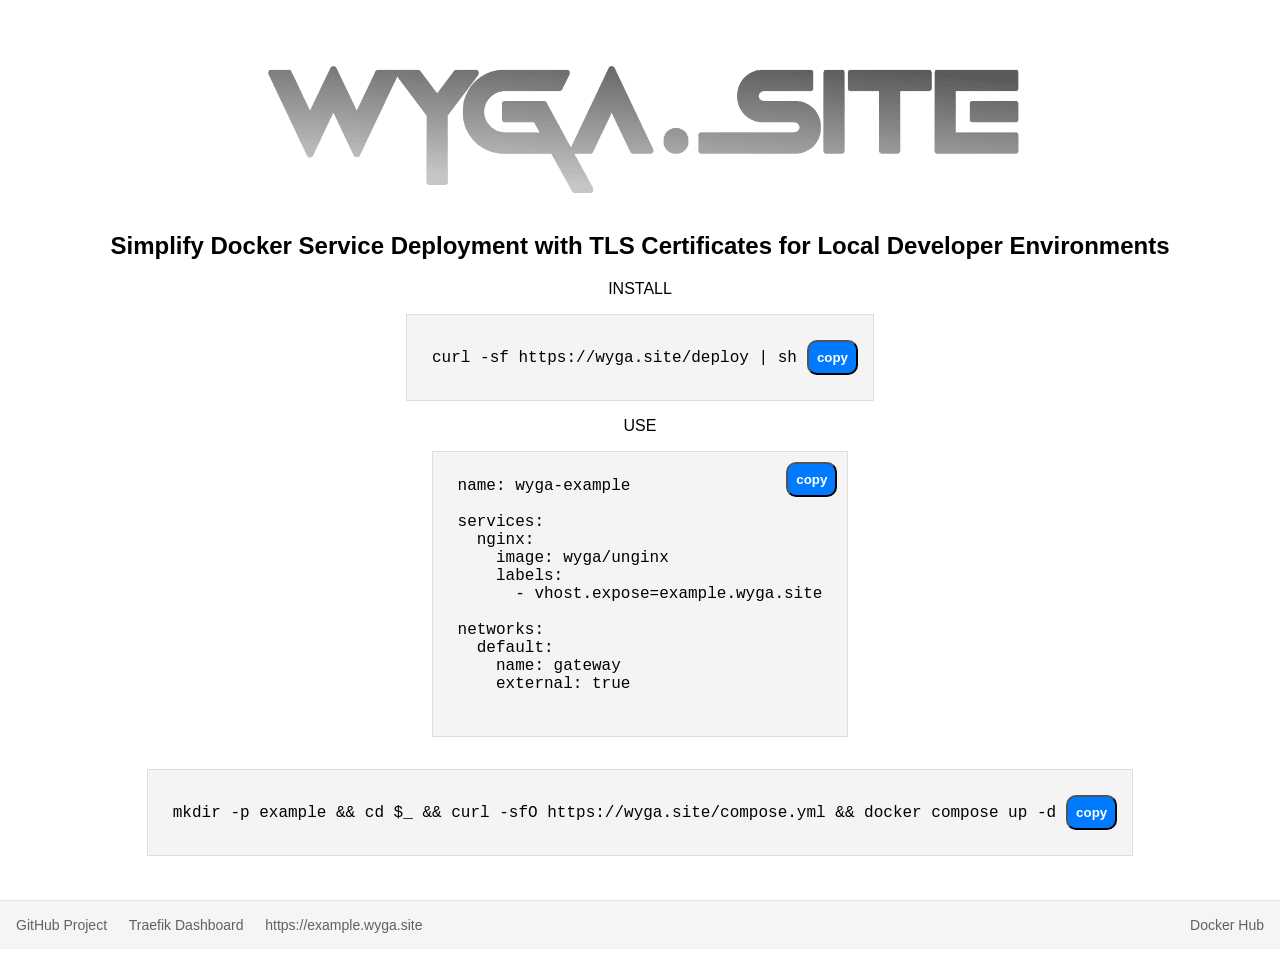
<file: index.html>
<!DOCTYPE html>
<html lang="en">
<head> <title>wyga.site</title>
<meta charset="UTF-8"> 
<link href="static/matter.min.css" rel="stylesheet">
<link href="static/style.css" rel="stylesheet">
<meta name="viewport" content="width=device-width, initial-scale=1"> 
<link rel="icon" type="image/png" sizes="32x32" href="/favicon-32x32.png">
<link rel="icon" type="image/png" sizes="16x16" href="/favicon-16x16.png">
</head>
<body>
<span class="filler top"></span>   
<div class="logo" title="wyga.site"></div>
<h2>Simplify Docker Service Deployment with TLS Certificates for Local Developer Environments</h2>
INSTALL<pre>curl -sf https://wyga.site/deploy | sh<button class="copy-btn-inline" onclick="copyToClipboard(this)">copy</button></pre>
USE
<pre>
name: wyga-example

services:
  nginx:
    image: wyga/unginx
    labels:
      - vhost.expose=example.wyga.site

networks:
  default:
    name: gateway
    external: true
<button class="copy-btn" onclick="copyToClipboard(this)">copy</button>
</pre>

<pre>
mkdir -p example && cd $_ && curl -sfO https://wyga.site/compose.yml && docker compose up -d<button class="copy-btn-inline" onclick="copyToClipboard(this)">copy</button>
</pre>

<span class="filler bottom"></span> <footer class="row"> <a href="https://github.com/rjsocha/wyga-site">GitHub Project</a> &nbsp;&nbsp; <a href="https://traefik.wyga.site">Traefik Dashboard</a> &nbsp;&nbsp; <a href="https://example.wyga.site">https://example.wyga.site</a> <span class="filler"></span> <a href="https://hub.docker.com/r/wyga/wyga-site">Docker Hub</a> </footer>
<script>
  function copyToClipboard(button) {
    var codeBlock = button.parentElement;
    var textToCopy = codeBlock.textContent.trim();
    var buttonLabel = button.innerText.trim();
    textToCopy = textToCopy.replace(buttonLabel, '');
    var textArea = document.createElement("textarea");
    textArea.value = textToCopy;
    document.body.appendChild(textArea);
    textArea.select();
    document.execCommand('copy');
    document.body.removeChild(textArea);
}
</script>
</body>
</html>
</file>
<file: static/style.css>
.copy-btn {
  cursor: pointer;
  background-color: #007bff;
  font-weight: bold;
  color: #fff;
  padding: 8px 8px;
  border-radius: 10px;
  position: absolute;
  top: 10px;
  right: 10px;
}
.copy-btn-inline {
  cursor: pointer;
  background-color: #007bff;
  font-weight: bold;
  color: #fff;
  padding: 8px 8px;
  border-radius: 10px;
  position: relative;
  bottom: 0px;
  right: -10px;
}
pre {
      position: relative;
      background-color: #f4f4f4;
      border: 1px solid #ddd;
      padding: 25px;
}

body {
  align-items: center;
  min-width: 450px;
}

form {
  padding: 0 1em;
  max-width: 80%;
}

form .row {
  max-width: calc(100% - 2em);
  margin: auto;
  margin-top: 2ex;
}

form label {
  flex: 1;
}

form button {
  margin-left: 2ex;
}

form .help {
  color: #666;
  font-size: 0.8em;
}

@import url('https://fonts.googleapis.com/css2?family=Roboto&display=swap');

html, body {
  margin: 0;
  min-height: 100vh;
  padding: 0;
}

body {
  display: flex;
  flex-direction: column;
  font: 400 16px Roboto, "Helvetica Neue", sans-serif;
}

.filler {
  flex: 1;
}

.filler.top {
  min-height: 1em;
}

.filler.bottom {
  flex: 2;
}

.row {
  align-items: baseline;
  display: flex;
  flex-direction: row;
}

header, footer {
  background: #f5f5f5;
  padding: 16px;
  width: calc(100% - 32px);
}

footer {
  color: #616161;
  border-top: 1px solid #e4e4e4;
  font-size: 14px;
  margin-top: 2em;
}

footer a {
  color: inherit;
  text-decoration: none;
}

footer a + a {
  margin-left: 1em;
}

footer a:hover {
  text-decoration: underline;
}

.matter-primary,
.matter-textfield-outlined,
.matter-switch {
  /* https://www.materialui.co/colors/blue/600 */
  --matter-theme-rgb: var(--matter-primary-rgb, 30, 136, 229);
  /* According to https://material.io/components/text-fields . */
  --matter-helper-safari2: rgba(0, 0, 0, 0.42);
  --matter-helper-safari3: rgba(0, 0, 0, 0.87);
}

#banner {
  height: 140px;
  overflow: hidden;
  position: absolute;
  right: 0;
  top: 0;
  width: 140px;
}
#banner div {
  background: #c62828; /* https://www.materialui.co/colors/red/800 */
  border-width: 1px 0 1px 0;
  border: solid white;
  box-shadow: 0 0 3px black;
  color: white;
  left: -90px;
  padding: 1ex 10em;
  position: relative;
  top: 10px;
  transform: rotate(45deg);
  z-index: 9999999;
}

.logo {
  background: url(logo.png) no-repeat;
  background-size: 800px 196px;
  width: 800px;
  height: 196px;
}

.logo-text {
  color: #4285f4;
  font: 16px/16px roboto-regular, arial, sans-serif;
  left: 215px;
  position: relative;
  top: 76px;
  white-space: nowrap;
}
</file>
<file: static/matter.min.css>
/**
 * @license
 * Copyright 2018 Bence Szabó
 * SPDX-License-Identifier: MIT
 */

/* Matter 0.2.2 (min) */
.matter-button-contained{--matter-helper-theme:var(--matter-theme-rgb,var(--matter-primary-rgb,33,150,243));--matter-helper-ontheme:var(--matter-ontheme-rgb,var(--matter-onprimary-rgb,255,255,255));position:relative;display:inline-block;box-sizing:border-box;border:none;border-radius:4px;padding:0 16px;min-width:64px;height:36px;vertical-align:middle;text-align:center;text-overflow:ellipsis;color:rgb(var(--matter-helper-ontheme));background-color:rgb(var(--matter-helper-theme));box-shadow:0 3px 1px -2px rgba(0,0,0,.2),0 2px 2px 0 rgba(0,0,0,.14),0 1px 5px 0 rgba(0,0,0,.12);font-family:var(--matter-font-family,"Roboto","Segoe UI",BlinkMacSystemFont,system-ui,-apple-system);font-size:14px;font-weight:500;line-height:36px;outline:none;cursor:pointer;transition:box-shadow .2s}.matter-button-contained::-moz-focus-inner{border:none}.matter-button-contained:after,.matter-button-contained:before{content:"";position:absolute;top:0;left:0;right:0;bottom:0;border-radius:inherit;opacity:0}.matter-button-contained:before{background-color:rgb(var(--matter-helper-ontheme));transition:opacity .2s}.matter-button-contained:after{background:radial-gradient(circle at center,currentColor 1%,transparent 0) 50%/10000% 10000% no-repeat;transition:opacity 1s,background-size .5s}.matter-button-contained:focus,.matter-button-contained:hover{box-shadow:0 2px 4px -1px rgba(0,0,0,.2),0 4px 5px 0 rgba(0,0,0,.14),0 1px 10px 0 rgba(0,0,0,.12)}.matter-button-contained:hover:before{opacity:.08}.matter-button-contained:focus:before{opacity:.24}.matter-button-contained:hover:focus:before{opacity:.32}.matter-button-contained:active{box-shadow:0 5px 5px -3px rgba(0,0,0,.2),0 8px 10px 1px rgba(0,0,0,.14),0 3px 14px 2px rgba(0,0,0,.12)}.matter-button-contained:active:after{opacity:.32;background-size:100% 100%;transition:background-size 0s}.matter-button-contained:disabled{color:rgba(var(--matter-onsurface-rgb,0,0,0),.38);background-color:rgba(var(--matter-onsurface-rgb,0,0,0),.12);box-shadow:none;cursor:auto}.matter-button-contained:disabled:after,.matter-button-contained:disabled:before{opacity:0}.matter-button-unelevated{--matter-helper-theme:var(--matter-theme-rgb,var(--matter-primary-rgb,33,150,243));--matter-helper-ontheme:var(--matter-ontheme-rgb,var(--matter-onprimary-rgb,255,255,255));position:relative;display:inline-block;box-sizing:border-box;border:none;border-radius:4px;padding:0 16px;min-width:64px;height:36px;vertical-align:middle;text-align:center;text-overflow:ellipsis;color:rgb(var(--matter-helper-ontheme));background-color:rgb(var(--matter-helper-theme));font-family:var(--matter-font-family,"Roboto","Segoe UI",BlinkMacSystemFont,system-ui,-apple-system);font-size:14px;font-weight:500;line-height:36px;outline:none;cursor:pointer}.matter-button-unelevated::-moz-focus-inner{border:none}.matter-button-unelevated:after,.matter-button-unelevated:before{content:"";position:absolute;top:0;left:0;right:0;bottom:0;border-radius:inherit;opacity:0}.matter-button-unelevated:before{background-color:rgb(var(--matter-helper-ontheme));transition:opacity .2s}.matter-button-unelevated:after{background:radial-gradient(circle at center,currentColor 1%,transparent 0) 50%/10000% 10000% no-repeat;transition:opacity 1s,background-size .5s}.matter-button-unelevated:hover:before{opacity:.08}.matter-button-unelevated:focus:before{opacity:.24}.matter-button-unelevated:hover:focus:before{opacity:.32}.matter-button-unelevated:active:after{opacity:.32;background-size:100% 100%;transition:background-size 0s}.matter-button-unelevated:disabled{color:rgba(var(--matter-onsurface-rgb,0,0,0),.38);background-color:rgba(var(--matter-onsurface-rgb,0,0,0),.12);cursor:auto}.matter-button-unelevated:disabled:after,.matter-button-unelevated:disabled:before{opacity:0}.matter-button-outlined{--matter-helper-theme:var(--matter-theme-rgb,var(--matter-primary-rgb,33,150,243));position:relative;display:inline-block;box-sizing:border-box;margin:0;border:1px solid;border-color:rgba(var(--matter-onsurface-rgb,0,0,0),.24);border-radius:4px;padding:0 16px;min-width:64px;height:36px;vertical-align:middle;text-align:center;text-overflow:ellipsis;color:rgb(var(--matter-helper-theme));background-color:transparent;font-family:var(--matter-font-family,"Roboto","Segoe UI",BlinkMacSystemFont,system-ui,-apple-system);font-size:14px;font-weight:500;line-height:34px;outline:none;cursor:pointer}.matter-button-outlined::-moz-focus-inner{border:none}.matter-button-outlined:after,.matter-button-outlined:before{content:"";position:absolute;top:0;left:0;right:0;bottom:0;border-radius:3px;opacity:0}.matter-button-outlined:before{background-color:rgb(var(--matter-helper-theme));transition:opacity .2s}.matter-button-outlined:after{background:radial-gradient(circle at center,currentColor 1%,transparent 0) 50%/10000% 10000% no-repeat;transition:opacity 1s,background-size .5s}.matter-button-outlined:hover:before{opacity:.04}.matter-button-outlined:focus:before{opacity:.12}.matter-button-outlined:hover:focus:before{opacity:.16}.matter-button-outlined:active:after{opacity:.16;background-size:100% 100%;transition:background-size 0s}.matter-button-outlined:disabled{color:rgba(var(--matter-onsurface-rgb,0,0,0),.38);background-color:transparent;cursor:auto}.matter-button-outlined:disabled:after,.matter-button-outlined:disabled:before{opacity:0}.matter-button-text{--matter-helper-theme:var(--matter-theme-rgb,var(--matter-primary-rgb,33,150,243));position:relative;display:inline-block;box-sizing:border-box;margin:0;border:none;border-radius:4px;padding:0 8px;min-width:64px;height:36px;vertical-align:middle;text-align:center;text-overflow:ellipsis;color:rgb(var(--matter-helper-theme));background-color:transparent;font-family:var(--matter-font-family,"Roboto","Segoe UI",BlinkMacSystemFont,system-ui,-apple-system);font-size:14px;font-weight:500;line-height:36px;outline:none;cursor:pointer}.matter-button-text::-moz-focus-inner{border:none}.matter-button-text:after,.matter-button-text:before{content:"";position:absolute;top:0;left:0;right:0;bottom:0;border-radius:inherit;opacity:0}.matter-button-text:before{background-color:rgb(var(--matter-helper-theme));transition:opacity .2s}.matter-button-text:after{background:radial-gradient(circle at center,currentColor 1%,transparent 0) 50%/10000% 10000% no-repeat;transition:opacity 1s,background-size .5s}.matter-button-text:hover:before{opacity:.04}.matter-button-text:focus:before{opacity:.12}.matter-button-text:hover:focus:before{opacity:.16}.matter-button-text:active:after{opacity:.16;background-size:100% 100%;transition:background-size 0s}.matter-button-text:disabled{color:rgba(var(--matter-onsurface-rgb,0,0,0),.38);background-color:transparent;cursor:auto}.matter-button-text:disabled:after,.matter-button-text:disabled:before{opacity:0}.matter-link{--matter-helper-theme:var(--matter-theme-rgb,var(--matter-primary-rgb,33,150,243));--matter-helper-safari1:rgba(var(--matter-helper-theme),0.12);border-radius:4px;color:rgb(var(--matter-helper-theme));text-decoration:none;transition:background-color .2s,box-shadow .2s}.matter-link:hover{text-decoration:underline}.matter-link:focus{background-color:var(--matter-helper-safari1);box-shadow:0 0 0 .16em var(--matter-helper-safari1);outline:none}.matter-link:active{background-color:transparent;box-shadow:none}.matter-progress-circular{--matter-helper-theme:var(--matter-theme-rgb,var(--matter-primary-rgb,33,150,243));-webkit-appearance:none;-moz-appearance:none;appearance:none;box-sizing:border-box;border:none;border-radius:50%;padding:.25em;width:3em;height:3em;color:rgb(var(--matter-helper-theme));background-color:transparent;font-size:16px;overflow:hidden}.matter-progress-circular::-webkit-progress-bar{background-color:transparent}.matter-progress-circular:indeterminate{animation:matter-progress-circular 6s cubic-bezier(.3,.6,1,1) infinite}.matter-progress-circular:indeterminate,:-ms-lang(x){animation:none}.matter-progress-circular:indeterminate::-webkit-progress-value,.matter-progress-circular:indeterminate:before{content:"";display:block;box-sizing:border-box;margin-bottom:.25em;border:.25em solid;border-radius:50%;width:100%!important;height:100%;background-color:transparent;-webkit-clip-path:polygon(50% 50%,37% 0,50% 0,50% 0,50% 0,50% 0);clip-path:polygon(50% 50%,37% 0,50% 0,50% 0,50% 0,50% 0);animation:matter-progress-circular-pseudo .75s linear infinite alternate;animation-play-state:inherit;animation-delay:inherit}.matter-progress-circular:indeterminate::-moz-progress-bar{box-sizing:border-box;border:.25em solid;border-radius:50%;width:100%;height:100%;background-color:transparent;clip-path:polygon(50% 50%,37% 0,50% 0,50% 0,50% 0,50% 0);animation:matter-progress-circular-pseudo .75s linear infinite alternate;animation-play-state:inherit;animation-delay:inherit}.matter-progress-circular:indeterminate::-ms-fill{animation-name:-ms-ring}@keyframes matter-progress-circular{0%{transform:rotate(0deg)}12.5%{transform:rotate(180deg);animation-timing-function:linear}25%{transform:rotate(630deg)}37.5%{transform:rotate(810deg);animation-timing-function:linear}50%{transform:rotate(1260deg)}62.5%{transform:rotate(4turn);animation-timing-function:linear}75%{transform:rotate(1890deg)}87.5%{transform:rotate(2070deg);animation-timing-function:linear}to{transform:rotate(7turn)}}@keyframes matter-progress-circular-pseudo{0%{-webkit-clip-path:polygon(50% 50%,37% 0,50% 0,50% 0,50% 0,50% 0);clip-path:polygon(50% 50%,37% 0,50% 0,50% 0,50% 0,50% 0)}18%{-webkit-clip-path:polygon(50% 50%,37% 0,100% 0,100% 0,100% 0,100% 0);clip-path:polygon(50% 50%,37% 0,100% 0,100% 0,100% 0,100% 0)}53%{-webkit-clip-path:polygon(50% 50%,37% 0,100% 0,100% 100%,100% 100%,100% 100%);clip-path:polygon(50% 50%,37% 0,100% 0,100% 100%,100% 100%,100% 100%)}88%{-webkit-clip-path:polygon(50% 50%,37% 0,100% 0,100% 100%,0 100%,0 100%);clip-path:polygon(50% 50%,37% 0,100% 0,100% 100%,0 100%,0 100%)}to{-webkit-clip-path:polygon(50% 50%,37% 0,100% 0,100% 100%,0 100%,0 63%);clip-path:polygon(50% 50%,37% 0,100% 0,100% 100%,0 100%,0 63%)}}.matter-progress-linear{--matter-helper-theme:var(--matter-theme-rgb,var(--matter-primary-rgb,33,150,243));-webkit-appearance:none;-moz-appearance:none;appearance:none;border:none;width:160px;height:4px;vertical-align:middle;color:rgb(var(--matter-helper-theme));background-color:rgba(var(--matter-helper-theme),.12)}.matter-progress-linear::-webkit-progress-bar{background-color:transparent}.matter-progress-linear::-webkit-progress-value{background-color:currentColor;transition:all .2s}.matter-progress-linear::-moz-progress-bar{background-color:currentColor;transition:all .2s}.matter-progress-linear::-ms-fill{border:none;background-color:currentColor;transition:all .2s}.matter-progress-linear:indeterminate{background-size:200% 100%;background-image:linear-gradient(90deg,currentColor 16%,transparent 0),linear-gradient(90deg,currentColor 16%,transparent 0),linear-gradient(90deg,currentColor 25%,transparent 0);animation:matter-progress-linear 1.8s linear infinite}.matter-progress-linear:indeterminate::-webkit-progress-value{background-color:transparent}.matter-progress-linear:indeterminate::-moz-progress-bar{background-color:transparent}.matter-progress-linear:indeterminate::-ms-fill{animation-name:none}@keyframes matter-progress-linear{0%{background-position:32% 0,32% 0,50% 0}2%{background-position:32% 0,32% 0,50% 0}21%{background-position:32% 0,-18% 0,0 0}42%{background-position:32% 0,-68% 0,-27% 0}50%{background-position:32% 0,-93% 0,-46% 0}56%{background-position:32% 0,-118% 0,-68% 0}66%{background-position:-11% 0,-200% 0,-100% 0}71%{background-position:-32% 0,-200% 0,-100% 0}79%{background-position:-54% 0,-242% 0,-100% 0}86%{background-position:-68% 0,-268% 0,-100% 0}to{background-position:-100% 0,-300% 0,-100% 0}}.matter-checkbox{--matter-helper-theme:var(--matter-theme-rgb,var(--matter-primary-rgb,33,150,243));--matter-helper-ontheme:var(--matter-ontheme-rgb,var(--matter-onprimary-rgb,255,255,255));z-index:0;position:relative;display:inline-block;color:rgba(var(--matter-onsurface-rgb,0,0,0),.87);font-family:var(--matter-font-family,"Roboto","Segoe UI",BlinkMacSystemFont,system-ui,-apple-system);font-size:16px;line-height:1.5}.matter-checkbox>input{appearance:none;-moz-appearance:none;-webkit-appearance:none;z-index:1;position:absolute;display:block;box-sizing:border-box;margin:3px 1px;border:2px solid;border-color:rgba(var(--matter-onsurface-rgb,0,0,0),.6);border-radius:2px;width:18px;height:18px;outline:none;cursor:pointer;transition:border-color .2s,background-color .2s}.matter-checkbox>input+span{display:inline-block;box-sizing:border-box;padding-left:30px;width:inherit;cursor:pointer}.matter-checkbox>input+span:before{content:"";position:absolute;left:-10px;top:-8px;display:block;border-radius:50%;width:40px;height:40px;background-color:rgb(var(--matter-onsurface-rgb,0,0,0));opacity:0;transform:scale(1);pointer-events:none;transition:opacity .3s,transform .2s}.matter-checkbox>input+span:after{content:"";z-index:1;display:block;position:absolute;top:3px;left:1px;box-sizing:content-box;width:10px;height:5px;border-color:transparent;border-style:solid;border-width:0 0 2px 2px;pointer-events:none;transform:translate(3px,4px) rotate(-45deg);transition:border-color .2s}.matter-checkbox>input:checked,.matter-checkbox>input:indeterminate{border-color:rgb(var(--matter-helper-theme));background-color:rgb(var(--matter-helper-theme))}.matter-checkbox>input:checked+span:before,.matter-checkbox>input:indeterminate+span:before{background-color:rgb(var(--matter-helper-theme))}.matter-checkbox>input:checked+span:after,.matter-checkbox>input:indeterminate+span:after{border-color:rgb(var(--matter-helper-ontheme,255,255,255))}.matter-checkbox>input:indeterminate+span:after{border-left-width:0;transform:translate(4px,3px)}.matter-checkbox:hover>input+span:before{opacity:.04}.matter-checkbox>input:focus+span:before{opacity:.12}.matter-checkbox:hover>input:focus+span:before{opacity:.16}.matter-checkbox:active:hover>input,.matter-checkbox:active>input{border-color:rgb(var(--matter-helper-theme))}.matter-checkbox:active>input:checked{border-color:transparent;background-color:rgba(var(--matter-onsurface-rgb,0,0,0),.6)}.matter-checkbox:active>input+span:before{opacity:1;transform:scale(0);transition:transform 0s,opacity 0s}.matter-checkbox>input:disabled{border-color:rgba(var(--matter-onsurface-rgb,0,0,0),.38);cursor:auto}.matter-checkbox>input:checked:disabled,.matter-checkbox>input:indeterminate:disabled{border-color:transparent;background-color:rgba(var(--matter-onsurface-rgb,0,0,0),.38)}.matter-checkbox>input:disabled+span{color:rgba(var(--matter-onsurface-rgb,0,0,0),.38);cursor:auto}.matter-checkbox>input:disabled+span:before{opacity:0;transform:scale(0)}.matter-radio{--matter-helper-theme:var(--matter-theme-rgb,var(--matter-primary-rgb,33,150,243));z-index:0;position:relative;display:inline-block;color:rgba(var(--matter-onsurface-rgb,0,0,0),.87);font-family:var(--matter-font-family,"Roboto","Segoe UI",BlinkMacSystemFont,system-ui,-apple-system);font-size:16px;line-height:1.5}.matter-radio>input{appearance:none;-moz-appearance:none;-webkit-appearance:none;z-index:1;position:absolute;display:block;box-sizing:border-box;margin:2px 0;border:2px solid;border-color:rgba(var(--matter-onsurface-rgb,0,0,0),.6);border-radius:50%;width:20px;height:20px;outline:none;cursor:pointer;transition:border-color .2s}.matter-radio>input+span{display:inline-block;box-sizing:border-box;padding-left:30px;width:inherit;cursor:pointer}.matter-radio>input+span:before{content:"";position:absolute;left:-10px;top:-8px;display:block;border-radius:50%;width:40px;height:40px;background-color:rgb(var(--matter-onsurface-rgb,0,0,0));opacity:0;transform:scale(0);pointer-events:none;transition:opacity .3s,transform .2s}.matter-radio>input+span:after{content:"";display:block;position:absolute;top:2px;left:0;border-radius:50%;width:10px;height:10px;background-color:rgb(var(--matter-helper-theme));transform:translate(5px,5px) scale(0);transition:transform .2s}.matter-radio>input:checked{border-color:rgb(var(--matter-helper-theme))}.matter-radio>input:checked+span:before{background-color:rgb(var(--matter-helper-theme))}.matter-radio>input:checked+span:after{transform:translate(5px,5px) scale(1)}.matter-radio:hover>input+span:before{transform:scale(1);opacity:.04}.matter-radio>input:focus+span:before{transform:scale(1);opacity:.12}.matter-radio:hover>input:focus+span:before{transform:scale(1);opacity:.16}.matter-radio:active>input{border-color:rgb(var(--matter-helper-theme))}.matter-radio:active:hover>input+span:before,.matter-radio:active>input+span:before{opacity:1;transform:scale(0);transition:transform 0s,opacity 0s}.matter-radio>input:disabled{border-color:rgba(var(--matter-onsurface-rgb,0,0,0),.38);cursor:auto}.matter-radio>input:disabled+span{color:rgba(var(--matter-onsurface-rgb,0,0,0),.38);cursor:auto}.matter-radio>input:disabled+span:before{opacity:0;transform:scale(0)}.matter-radio>input:disabled+span:after{background-color:currentColor}.matter-switch{--matter-helper-theme:var(--matter-theme-rgb,var(--matter-primary-rgb,33,150,243));z-index:0;color:rgba(var(--matter-onsurface-rgb,0,0,0),.87);font-family:var(--matter-font-family,"Roboto","Segoe UI",BlinkMacSystemFont,system-ui,-apple-system);font-size:16px;line-height:1.5}.matter-switch,.matter-switch>input{position:relative;display:inline-block}.matter-switch>input{appearance:none;-moz-appearance:none;-webkit-appearance:none;z-index:1;float:right;margin:0 0 0 5px;border:5px solid transparent;border-radius:12px;width:46px;height:24px;background-clip:padding-box;background-color:rgba(var(--matter-onsurface-rgb,0,0,0),.38);outline:none;cursor:pointer;transition:background-color .2s,opacity .2s}.matter-switch>input+span{display:inline-block;box-sizing:border-box;margin-right:-51px;padding-right:51px;width:inherit;cursor:pointer}.matter-switch>input+span:before{right:11px;top:-8px;display:block;width:40px;height:40px;background-color:rgb(var(--matter-onsurface-rgb,0,0,0));opacity:0;transform:scale(1);transition:opacity .3s .1s,transform .2s .1s}.matter-switch>input+span:after,.matter-switch>input+span:before{content:"";position:absolute;border-radius:50%;pointer-events:none}.matter-switch>input+span:after{z-index:1;top:2px;right:21px;width:20px;height:20px;background-color:rgb(var(--matter-surface-rgb,255,255,255));box-shadow:0 3px 1px -2px rgba(0,0,0,.2),0 2px 2px 0 rgba(0,0,0,.14),0 1px 5px 0 rgba(0,0,0,.12);transition:background-color .2s,transform .2s}.matter-switch>input:checked{background-color:rgba(var(--matter-helper-theme),.6)}.matter-switch>input:checked+span:before{right:-5px;background-color:rgb(var(--matter-helper-theme))}.matter-switch>input:checked+span:after{background-color:rgb(var(--matter-helper-theme));transform:translateX(16px)}.matter-switch:hover>input+span:before{opacity:.04}.matter-switch>input:focus+span:before{opacity:.12}.matter-switch:hover>input:focus+span:before{opacity:.16}.matter-switch:active>input{background-color:rgba(var(--matter-helper-theme),.6)}.matter-switch:active>input:checked{background-color:rgba(var(--matter-onsurface-rgb,0,0,0),.38)}.matter-switch:active>input+span:before{opacity:1;transform:scale(0);transition:transform 0s,opacity 0s}.matter-switch>input:disabled{background-color:rgba(var(--matter-onsurface-rgb,0,0,0),.38);opacity:.38;cursor:default}.matter-switch>input:checked:disabled{background-color:rgba(var(--matter-helper-theme),.6)}.matter-switch>input:disabled+span{color:rgba(var(--matter-onsurface-rgb,0,0,0,.38));cursor:default}.matter-switch>input:disabled+span:before{z-index:1;margin:10px;width:20px;height:20px;background-color:rgb(var(--matter-surface-rgb,255,255,255));transform:scale(1);opacity:1;transition:none}.matter-switch>input:disabled+span:after{opacity:.38}.matter-textfield-standard{--matter-helper-theme:var(--matter-theme-rgb,var(--matter-primary-rgb,33,150,243));position:relative;display:inline-block;font-family:var(--matter-font-family,"Roboto","Segoe UI",BlinkMacSystemFont,system-ui,-apple-system);font-size:16px;line-height:1.5}.matter-textfield-standard>input,.matter-textfield-standard>textarea{display:block;box-sizing:border-box;margin:0;border:none;border-top:24px solid transparent;border-bottom:1px solid rgba(var(--matter-onsurface-rgb,0,0,0),.6);padding:0 0 7px;width:100%;height:inherit;color:rgba(var(--matter-onsurface-rgb,0,0,0),.87);-webkit-text-fill-color:currentColor;background-color:transparent;box-shadow:none;font-family:inherit;font-size:inherit;line-height:inherit;caret-color:rgb(var(--matter-helper-theme));transition:border-bottom .2s,background-color .2s}.matter-textfield-standard>input+span,.matter-textfield-standard>textarea+span{position:absolute;top:0;left:0;right:0;bottom:0;display:block;box-sizing:border-box;padding:7px 0 0;color:rgba(var(--matter-onsurface-rgb,0,0,0),.6);font-size:75%;line-height:18px;pointer-events:none;transition:color .2s,font-size .2s,line-height .2s}.matter-textfield-standard>input+span:after,.matter-textfield-standard>textarea+span:after{content:"";position:absolute;left:0;bottom:0;display:block;width:100%;height:2px;background-color:rgb(var(--matter-helper-theme));transform-origin:bottom center;transform:scaleX(0);transition:transform .2s}.matter-textfield-standard:hover>input,.matter-textfield-standard:hover>textarea{border-bottom-color:rgba(var(--matter-onsurface-rgb,0,0,0),.87)}.matter-textfield-standard>input:not(:focus):placeholder-shown+span,.matter-textfield-standard>textarea:not(:focus):placeholder-shown+span{font-size:inherit;line-height:56px}.matter-textfield-standard>input:focus,.matter-textfield-standard>textarea:focus{outline:none}.matter-textfield-standard>input:focus+span,.matter-textfield-standard>textarea:focus+span{color:rgb(var(--matter-helper-theme))}.matter-textfield-standard>input:focus+span:after,.matter-textfield-standard>textarea:focus+span:after{transform:scale(1)}.matter-textfield-standard>input:disabled,.matter-textfield-standard>textarea:disabled{border-bottom-color:rgba(var(--matter-onsurface-rgb,0,0,0),.38);color:rgba(var(--matter-onsurface-rgb,0,0,0),.38)}.matter-textfield-standard>input:disabled+span,.matter-textfield-standard>textarea:disabled+span{color:rgba(var(--matter-onsurface-rgb,0,0,0),.38)}@media not all and (min-resolution:.001dpcm){@supports (-webkit-appearance:none){.matter-textfield-standard>input,.matter-textfield-standard>input+span,.matter-textfield-standard>input+span:after,.matter-textfield-standard>textarea,.matter-textfield-standard>textarea+span,.matter-textfield-standard>textarea+span:after{transition-duration:.1s}}}.matter-textfield-filled{--matter-helper-theme:var(--matter-theme-rgb,var(--matter-primary-rgb,33,150,243));position:relative;display:inline-block;font-family:var(--matter-font-family,"Roboto","Segoe UI",BlinkMacSystemFont,system-ui,-apple-system);font-size:16px;line-height:1.5}.matter-textfield-filled>input,.matter-textfield-filled>textarea{display:block;box-sizing:border-box;margin:0;border:none;border-top:24px solid transparent;border-bottom:1px solid rgba(var(--matter-onsurface-rgb,0,0,0),.6);border-radius:4px 4px 0 0;padding:0 12px 7px;width:100%;height:inherit;color:rgba(var(--matter-onsurface-rgb,0,0,0),.87);-webkit-text-fill-color:currentColor;background-color:rgba(var(--matter-onsurface-rgb,0,0,0),.04);box-shadow:none;font-family:inherit;font-size:inherit;line-height:inherit;caret-color:rgb(var(--matter-helper-theme));transition:border-bottom .2s,background-color .2s}.matter-textfield-filled>input+span,.matter-textfield-filled>textarea+span{position:absolute;top:0;left:0;right:0;bottom:0;display:block;box-sizing:border-box;padding:7px 12px 0;color:rgba(var(--matter-onsurface-rgb,0,0,0),.6);font-size:75%;line-height:18px;pointer-events:none;transition:color .2s,font-size .2s,line-height .2s}.matter-textfield-filled>input+span:after,.matter-textfield-filled>textarea+span:after{content:"";position:absolute;left:0;bottom:0;display:block;width:100%;height:2px;background-color:rgb(var(--matter-helper-theme));transform-origin:bottom center;transform:scaleX(0);transition:transform .3s}.matter-textfield-filled:hover>input,.matter-textfield-filled:hover>textarea{border-bottom-color:rgba(var(--matter-onsurface-rgb,0,0,0),.87);background-color:rgba(var(--matter-onsurface-rgb,0,0,0),.08)}.matter-textfield-filled>input:not(:focus):placeholder-shown+span,.matter-textfield-filled>textarea:not(:focus):placeholder-shown+span{font-size:inherit;line-height:48px}.matter-textfield-filled>input:focus,.matter-textfield-filled>textarea:focus{outline:none}.matter-textfield-filled>input:focus+span,.matter-textfield-filled>textarea:focus+span{color:rgb(var(--matter-helper-theme))}.matter-textfield-filled>input:focus+span:after,.matter-textfield-filled>textarea:focus+span:after{transform:scale(1)}.matter-textfield-filled>input:disabled,.matter-textfield-filled>textarea:disabled{border-bottom-color:rgba(var(--matter-onsurface-rgb,0,0,0),.38);color:rgba(var(--matter-onsurface-rgb,0,0,0),.38);background-color:rgba(var(--matter-onsurface-rgb,0,0,0),.24)}.matter-textfield-filled>input:disabled+span,.matter-textfield-filled>textarea:disabled+span{color:rgba(var(--matter-onsurface-rgb,0,0,0),.38)}@media not all and (min-resolution:.001dpcm){@supports (-webkit-appearance:none){.matter-textfield-filled>input,.matter-textfield-filled>input+span,.matter-textfield-filled>input+span:after,.matter-textfield-filled>textarea,.matter-textfield-filled>textarea+span,.matter-textfield-filled>textarea+span:after{transition-duration:.1s}}}.matter-textfield-outlined{--matter-helper-theme:rgb(var(--matter-theme-rgb,var(--matter-primary-rgb,33,150,243)));--matter-helper-safari1:rgba(var(--matter-onsurface-rgb,0,0,0),0.38);--matter-helper-safari2:rgba(var(--matter-onsurface-rgb,0,0,0),0.6);--matter-helper-safari3:rgba(var(--matter-onsurface-rgb,0,0,0),0.87);position:relative;display:inline-block;padding-top:6px;font-family:var(--matter-font-family,"Roboto","Segoe UI",BlinkMacSystemFont,system-ui,-apple-system);font-size:16px;line-height:1.5}.matter-textfield-outlined>input,.matter-textfield-outlined>textarea{box-sizing:border-box;margin:0;border:1px solid var(--matter-helper-safari2);border-top:1px solid transparent;border-radius:4px;padding:15px 13px;width:100%;height:inherit;color:rgba(var(--matter-onsurface-rgb,0,0,0),.87);-webkit-text-fill-color:currentColor;background-color:transparent;box-shadow:inset 1px 0 transparent,inset -1px 0 transparent,inset 0 -1px transparent;font-family:inherit;font-size:inherit;line-height:inherit;caret-color:var(--matter-helper-theme);transition:border .2s,box-shadow .2s}.matter-textfield-outlined>input:not(:focus):placeholder-shown,.matter-textfield-outlined>textarea:not(:focus):placeholder-shown{border-top-color:var(--matter-helper-safari2)}.matter-textfield-outlined>input+span,.matter-textfield-outlined>textarea+span{position:absolute;top:0;left:0;display:flex;width:100%;max-height:100%;color:rgba(var(--matter-onsurface-rgb,0,0,0),.6);font-size:75%;line-height:15px;cursor:text;transition:color .2s,font-size .2s,line-height .2s}.matter-textfield-outlined>input:not(:focus):placeholder-shown+span,.matter-textfield-outlined>textarea:not(:focus):placeholder-shown+span{font-size:inherit;line-height:68px}.matter-textfield-outlined>input+span:after,.matter-textfield-outlined>input+span:before,.matter-textfield-outlined>textarea+span:after,.matter-textfield-outlined>textarea+span:before{content:"";display:block;box-sizing:border-box;margin-top:6px;border-top:1px solid var(--matter-helper-safari2);min-width:10px;height:8px;pointer-events:none;box-shadow:inset 0 1px transparent;transition:border .2s,box-shadow .2s}.matter-textfield-outlined>input+span:before,.matter-textfield-outlined>textarea+span:before{margin-right:4px;border-left:1px solid transparent;border-radius:4px 0}.matter-textfield-outlined>input+span:after,.matter-textfield-outlined>textarea+span:after{flex-grow:1;margin-left:4px;border-right:1px solid transparent;border-radius:0 4px}.matter-textfield-outlined>input:not(:focus):placeholder-shown+span:after,.matter-textfield-outlined>input:not(:focus):placeholder-shown+span:before,.matter-textfield-outlined>textarea:not(:focus):placeholder-shown+span:after,.matter-textfield-outlined>textarea:not(:focus):placeholder-shown+span:before{border-top-color:transparent}.matter-textfield-outlined:hover>input,.matter-textfield-outlined:hover>textarea{border-left-color:var(--matter-helper-safari3);border-bottom-color:var(--matter-helper-safari3);border-right-color:var(--matter-helper-safari3);border-top-color:transparent}.matter-textfield-outlined:hover>input+span:after,.matter-textfield-outlined:hover>input+span:before,.matter-textfield-outlined:hover>textarea+span:after,.matter-textfield-outlined:hover>textarea+span:before{border-top-color:var(--matter-helper-safari3)}.matter-textfield-outlined:hover>input:not(:focus):placeholder-shown,.matter-textfield-outlined:hover>textarea:not(:focus):placeholder-shown{border-color:var(--matter-helper-safari3)}.matter-textfield-outlined>input:focus,.matter-textfield-outlined>textarea:focus{border-left-color:var(--matter-helper-theme);border-bottom-color:var(--matter-helper-theme);border-right-color:var(--matter-helper-theme);border-top-color:transparent;box-shadow:inset 1px 0 var(--matter-helper-theme),inset -1px 0 var(--matter-helper-theme),inset 0 -1px var(--matter-helper-theme);outline:none}.matter-textfield-outlined>input:focus+span,.matter-textfield-outlined>textarea:focus+span{color:var(--matter-helper-theme)}.matter-textfield-outlined>input:focus+span:after,.matter-textfield-outlined>input:focus+span:before,.matter-textfield-outlined>textarea:focus+span:after,.matter-textfield-outlined>textarea:focus+span:before{border-top-color:var(--matter-helper-theme)!important;box-shadow:inset 0 1px var(--matter-helper-theme)}.matter-textfield-outlined>input:disabled,.matter-textfield-outlined>input:disabled+span,.matter-textfield-outlined>textarea:disabled,.matter-textfield-outlined>textarea:disabled+span{border-left-color:var(--matter-helper-safari1)!important;border-bottom-color:var(--matter-helper-safari1)!important;border-right-color:var(--matter-helper-safari1)!important;border-top-color:transparent!important;color:rgba(var(--matter-onsurface-rgb,0,0,0),.38);pointer-events:none}.matter-textfield-outlined>input:disabled+span:after,.matter-textfield-outlined>input:disabled+span:before,.matter-textfield-outlined>textarea:disabled+span:after,.matter-textfield-outlined>textarea:disabled+span:before{border-top-color:var(--matter-helper-safari1)!important}.matter-textfield-outlined>input:disabled:placeholder-shown,.matter-textfield-outlined>input:disabled:placeholder-shown+span,.matter-textfield-outlined>textarea:disabled:placeholder-shown,.matter-textfield-outlined>textarea:disabled:placeholder-shown+span{border-top-color:var(--matter-helper-safari1)!important}.matter-textfield-outlined>input:disabled:placeholder-shown+span:after,.matter-textfield-outlined>input:disabled:placeholder-shown+span:before,.matter-textfield-outlined>textarea:disabled:placeholder-shown+span:after,.matter-textfield-outlined>textarea:disabled:placeholder-shown+span:before{border-top-color:transparent!important}@media not all and (min-resolution:.001dpcm){@supports (-webkit-appearance:none){.matter-textfield-outlined>input,.matter-textfield-outlined>input+span,.matter-textfield-outlined>input+span:after,.matter-textfield-outlined>input+span:before,.matter-textfield-outlined>textarea,.matter-textfield-outlined>textarea+span,.matter-textfield-outlined>textarea+span:after,.matter-textfield-outlined>textarea+span:before{transition-duration:.1s}}}.matter-tooltip,.matter-tooltip-top{z-index:10;position:absolute;left:0;right:0;font-family:var(--matter-font-family,"Roboto","Segoe UI",BlinkMacSystemFont,system-ui,-apple-system);font-size:10px;font-weight:400;line-height:16px;white-space:nowrap;text-transform:none;text-align:center;pointer-events:none}.matter-tooltip{bottom:-40px}.matter-tooltip-top{top:-40px}.matter-tooltip-top>span,.matter-tooltip>span{position:-webkit-sticky;position:sticky;left:0;right:0;display:inline-block;box-sizing:content-box;margin:0 -100vw;border:8px solid transparent;border-radius:12px;padding:4px 8px;color:rgb(var(--matter-surface-rgb,255,255,255));background-clip:padding-box;background-image:linear-gradient(rgba(var(--matter-surface-rgb,255,255,255),.34),rgba(var(--matter-surface-rgb,255,255,255),.34));background-color:rgba(var(--matter-onsurface-rgb,0,0,0),.85);transform:scale(0);opacity:0;pointer-events:auto;transition:transform 75ms,opacity 75ms}.matter-tooltip-top:hover>span,.matter-tooltip:hover>span,:not(html):hover>.matter-tooltip-top>span,:not(html):hover>.matter-tooltip>span{transform:scale(1);opacity:1;transition:transform .15s,opacity .15s}:focus-within>.matter-tooltip-top>span,:focus-within>.matter-tooltip>span{transform:scale(1);opacity:1;transition:transform .15s,opacity .15s}@media (hover:none),(pointer:coarse){.matter-tooltip,.matter-tooltip-top{font-size:14px;line-height:20px}.matter-tooltip{bottom:-48px}.matter-tooltip-top{top:-48px}.matter-tooltip-top>span,.matter-tooltip>span{padding:6px 16px}}.matter-primary{--matter-theme-rgb:var(--matter-primary-rgb,33,150,243);--matter-ontheme-rgb:var(--matter-onprimary-rgb,255,255,255)}.matter-secondary{--matter-theme-rgb:var(--matter-secondary-rgb,102,0,238);--matter-ontheme-rgb:var(--matter-onsecondary-rgb,255,255,255)}.matter-error{--matter-theme-rgb:var(--matter-error-rgb,238,0,0);--matter-ontheme-rgb:var(--matter-error-rgb,255,255,255)}.matter-warning{--matter-theme-rgb:var(--matter-warning-rgb,238,102,0);--matter-ontheme-rgb:var(--matter-onwarning-rgb,255,255,255)}.matter-success{--matter-theme-rgb:var(--matter-success-rgb,17,136,34);--matter-ontheme-rgb:var(--matter-onsuccess-rgb,255,255,255)}.matter-primary-text{color:rgb(var(--matter-primary-rgb,33,150,243))}.matter-secondary-text{color:rgb(var(--matter-secondary-rgb,102,0,238))}.matter-error-text{color:rgb(var(--matter-error-rgb,238,0,0))}.matter-warning-text{color:rgb(var(--matter-warning-rgb,238,102,0))}.matter-success-text{color:rgb(var(--matter-success-rgb,17,136,34))}.matter-h1{font-size:96px;letter-spacing:-1.5px;line-height:120px}.matter-h1,.matter-h2{font-family:var(--matter-font-family,"Roboto","Segoe UI",BlinkMacSystemFont,system-ui,-apple-system);font-weight:300}.matter-h2{font-size:60px;letter-spacing:-.5px;line-height:80px}.matter-h3{font-size:48px;letter-spacing:0;line-height:64px}.matter-h3,.matter-h4{font-family:var(--matter-font-family,"Roboto","Segoe UI",BlinkMacSystemFont,system-ui,-apple-system);font-weight:400}.matter-h4{font-size:34px;letter-spacing:.25px;line-height:48px}.matter-h5{font-family:var(--matter-font-family,"Roboto","Segoe UI",BlinkMacSystemFont,system-ui,-apple-system);font-size:24px;font-weight:400;letter-spacing:0;line-height:36px}.matter-h6{font-size:20px;font-weight:500;line-height:28px}.matter-h6,.matter-subtitle1{font-family:var(--matter-font-family,"Roboto","Segoe UI",BlinkMacSystemFont,system-ui,-apple-system);letter-spacing:.15px}.matter-subtitle1{font-size:16px;font-weight:400;line-height:24px}.matter-subtitle2{font-family:var(--matter-font-family,"Roboto","Segoe UI",BlinkMacSystemFont,system-ui,-apple-system);font-size:14px;font-weight:500;letter-spacing:.1px;line-height:20px}.matter-body1{font-size:16px;letter-spacing:.5px;line-height:24px}.matter-body1,.matter-body2{font-family:var(--matter-font-family,"Roboto","Segoe UI",BlinkMacSystemFont,system-ui,-apple-system);font-weight:400}.matter-body2{letter-spacing:.25px}.matter-body2,.matter-button{font-size:14px;line-height:20px}.matter-button{font-family:var(--matter-font-family,"Roboto","Segoe UI",BlinkMacSystemFont,system-ui,-apple-system);font-weight:500;letter-spacing:1.25px;text-transform:uppercase}.matter-caption{font-size:12px;letter-spacing:.4px;line-height:20px}.matter-caption,.matter-overline{font-family:var(--matter-font-family,"Roboto","Segoe UI",BlinkMacSystemFont,system-ui,-apple-system);font-weight:400}.matter-overline{font-size:10px;letter-spacing:1.5px;text-transform:uppercase;line-height:16px}
</file>
